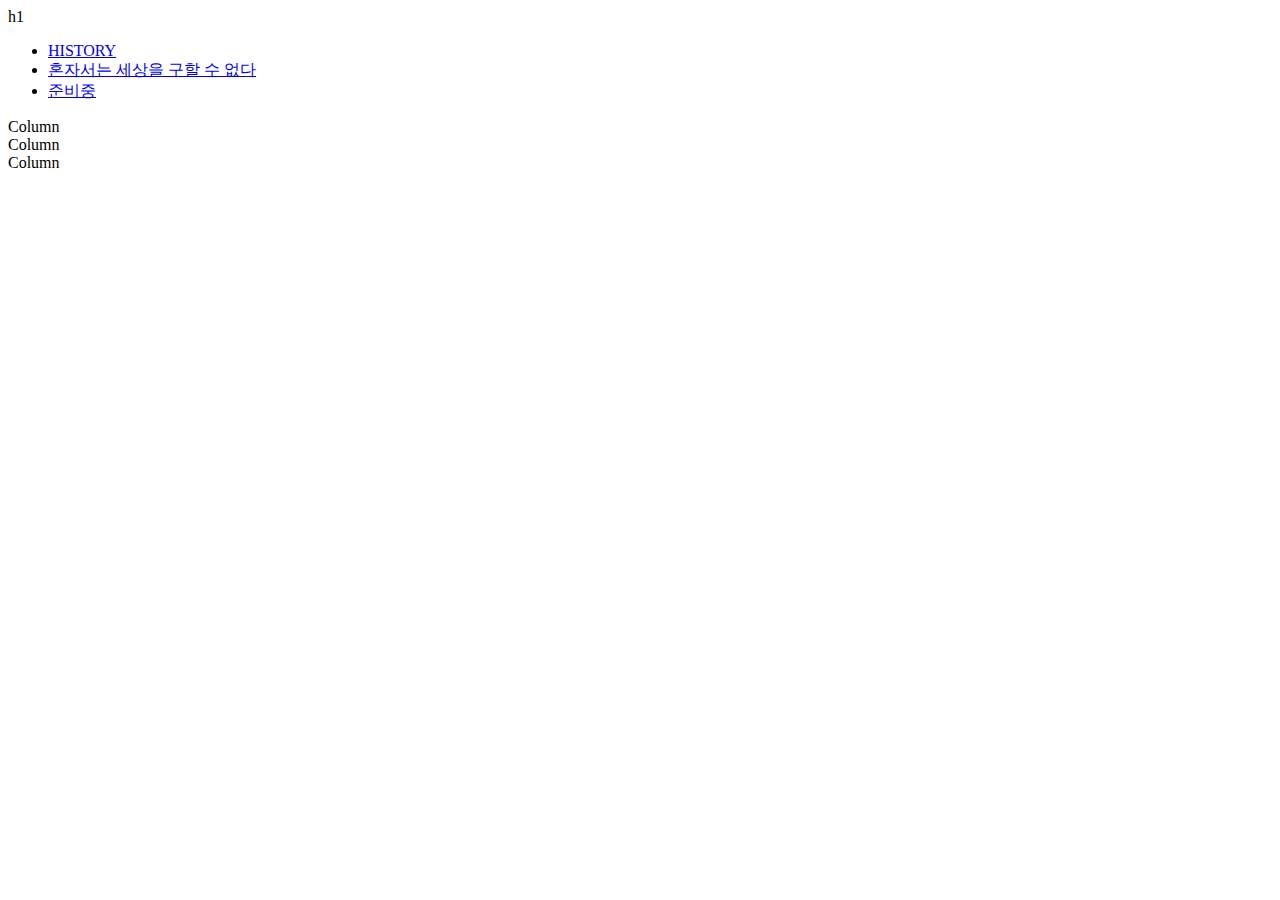
<file: index.html>
<!DOCTYPE html>
<html lang="en">
<head>
    <meta charset="UTF-8">
    <meta name="viewport" content="width=device-width, initial-scale=1.0">
    <title>Document</title>
</head>
<body class=".bg-white">
    <link href="https://cdn.jsdelivr.net/npm/bootstrap@5.3.2/dist/css/bootstrap.min.css" rel="stylesheet" integrity="sha384-T3c6CoIi6uLrA9TneNEoa7RxnatzjcDSCmG1MXxSR1GAsXEV/Dwwykc2MPK8M2HN" crossorigin="anonymous">
    <script src="https://cdn.jsdelivr.net/npm/bootstrap@5.3.2/dist/js/bootstrap.bundle.min.js" integrity="sha384-C6RzsynM9kWDrMNeT87bh95OGNyZPhcTNXj1NW7RuBCsyN/o0jlpcV8Qyq46cDfL" crossorigin="anonymous"></script>

    h1
    <ul class="nav nav-underline">
        <li class="nav-item">
            <a class="nav-link " aria-current="page" href="#">HISTORY</a>
        </li>
        <li class="nav-item">
            <a class="nav-link " aria-current="page" href="cantsave.html">혼자서는 세상을 구할 수 없다</a>
        </li>
        <li class="nav-item">
            <a class="nav-link disabled" aria-current="page" href="#">준비중</a>
        </li>


        <!-- <li class="nav-item">
            <a class="nav-link" href="#">Link</a>
        </li>
        <li class="nav-item">
            <a class="nav-link" href="#">Link</a>
        </li>
        <li class="nav-item">
            <a class="nav-link disabled" aria-disabled="true">Disabled</a>
        </li> -->
    </ul>
    <div class="container text-center">
        <div class="row">
            <div class="col">
                Column
            </div>
            <div class="col">
                Column
            </div>
            <div class="col">
                Column
            </div>
        </div>
    </div>
</body>
</html>
</file>
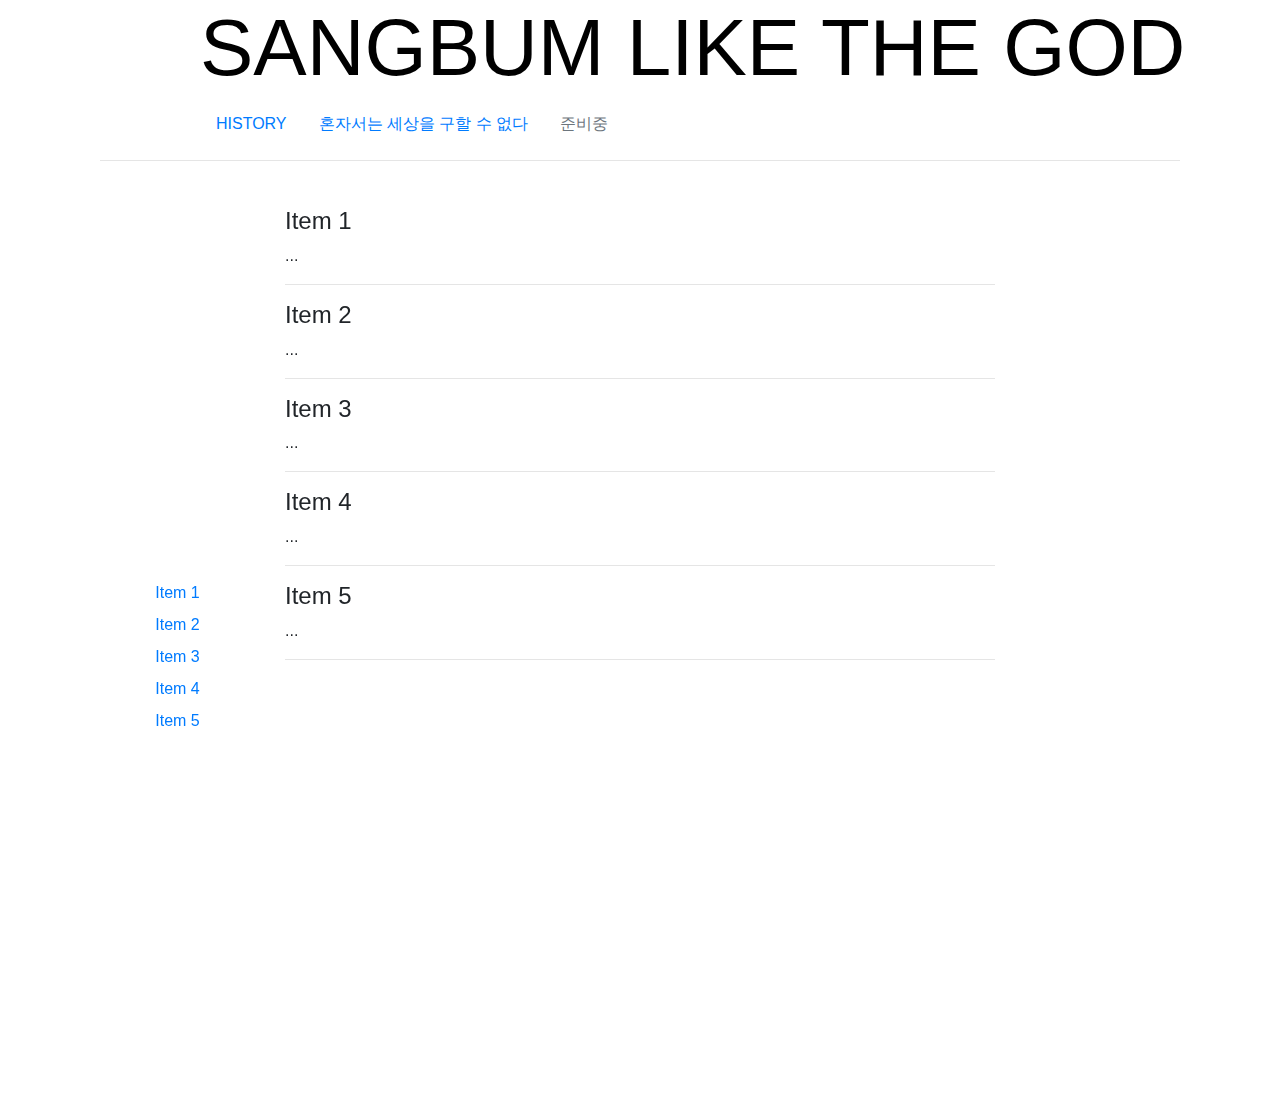
<file: cantsave.html>
<!DOCTYPE html>
<html lang="en">

<head>
    <meta charset="UTF-8">
    <meta name="viewport" content="width=device-width, initial-scale=1.0">
    <title>Document</title>
    <link rel="stylesheet" href="https://cdn.jsdelivr.net/npm/bootstrap@4.4.1/dist/css/bootstrap.min.css" integrity="sha384-Vkoo8x4CGsO3+Hhxv8T/Q5PaXtkKtu6ug5TOeNV6gBiFeWPGFN9MuhOf23Q9Ifjh" crossorigin="anonymous">
    <link rel="stylesheet" href="./asset/css/int2.css">
        <style>
            .sticky-container {
                position: sticky;
                top: 0;
                display: flex;
                flex-direction: column;
                align-items: center;
                justify-content: center;
                height: 100vh;
            }
            #simple-list-example a:hover {
            background-color: #8a2be2 !important;  /* 연한 보라색으로 변경하세요. */
            color: #fff !important; /* 글자 색을 변경하여 가독성을 유지하세요. */
            }
            .headers h1{
                color: black;
                /* background-color: #ccc; 부모 요소의 배경색을 설정 */
                /* color: white; */
                font-size: 80px;
                white-space: nowrap;
                text-align: center;
            }
/*  
            .headers h1, .headers ul, .headers li, .headers a {
                background-color: #ccc; 
                text-align: center;
            } */
        </style>
</head>

<body class="">
    <script src="https://cdn.jsdelivr.net/npm/bootstrap@5.3.2/dist/js/bootstrap.bundle.min.js"
        integrity="sha384-C6RzsynM9kWDrMNeT87bh95OGNyZPhcTNXj1NW7RuBCsyN/o0jlpcV8Qyq46cDfL"
        crossorigin="anonymous"></script>


    <div class="headers">
    <h1>SANGBUM LIKE THE GOD</h1>
    <ul class="nav nav-underline" >
        <li class="nav-item">
            <a class="nav-link " aria-current="page" href="#">HISTORY</a>
        </li>
        <li class="nav-item bg-body-tertiary">
            <a class="nav-link active" aria-current="page" href="#">혼자서는 세상을 구할 수 없다</a>
        </li>
        <li class="nav-item bg-body-tertiary">
            <a class="nav-link disabled" aria-current="page" href="#">준비중</a>
        </li>
    </ul></div>
    <hr>
    

    <div class ='content'>
        <div class="row marginst">
            <div class="col-2">
                <div id="simple-list-example" class="d-flex flex-column gap-2 simple-list-example-scrollspy text-center sticky-container">
                    <a class="p-1 rounded" href="#simple-list-item-1">Item 1</a>
                    <a class="p-1 rounded" href="#simple-list-item-2">Item 2</a>
                    <a class="p-1 rounded" href="#simple-list-item-3">Item 3</a>
                    <a class="p-1 rounded" href="#simple-list-item-4">Item 4</a>
                    <a class="p-1 rounded" href="#simple-list-item-5">Item 5</a>
                </div>
            </div>
            <div class="col-8">
                <div data-bs-spy="scroll" data-bs-target="#simple-list-example" data-bs-offset="0" data-bs-smooth-scroll="true"
                    class="scrollspy-example" tabindex="0">
                    <h4 id="simple-list-item-1">Item 1</h4>
                    <p>...</p>
                    <hr>
                    <h4 id="simple-list-item-2">Item 2</h4>
                    <p>...</p>
                    <hr>
                    <h4 id="simple-list-item-3">Item 3</h4>
                    <p>...</p>
                    <hr>
                    <h4 id="simple-list-item-4">Item 4</h4>
                    <p>...</p>
                    <hr>
                    <h4 id="simple-list-item-5">Item 5</h4>
                    <p>...</p>
                    <hr>
                </div>
            </div>
        </div>
    </div>
</body>

</html>
</file>
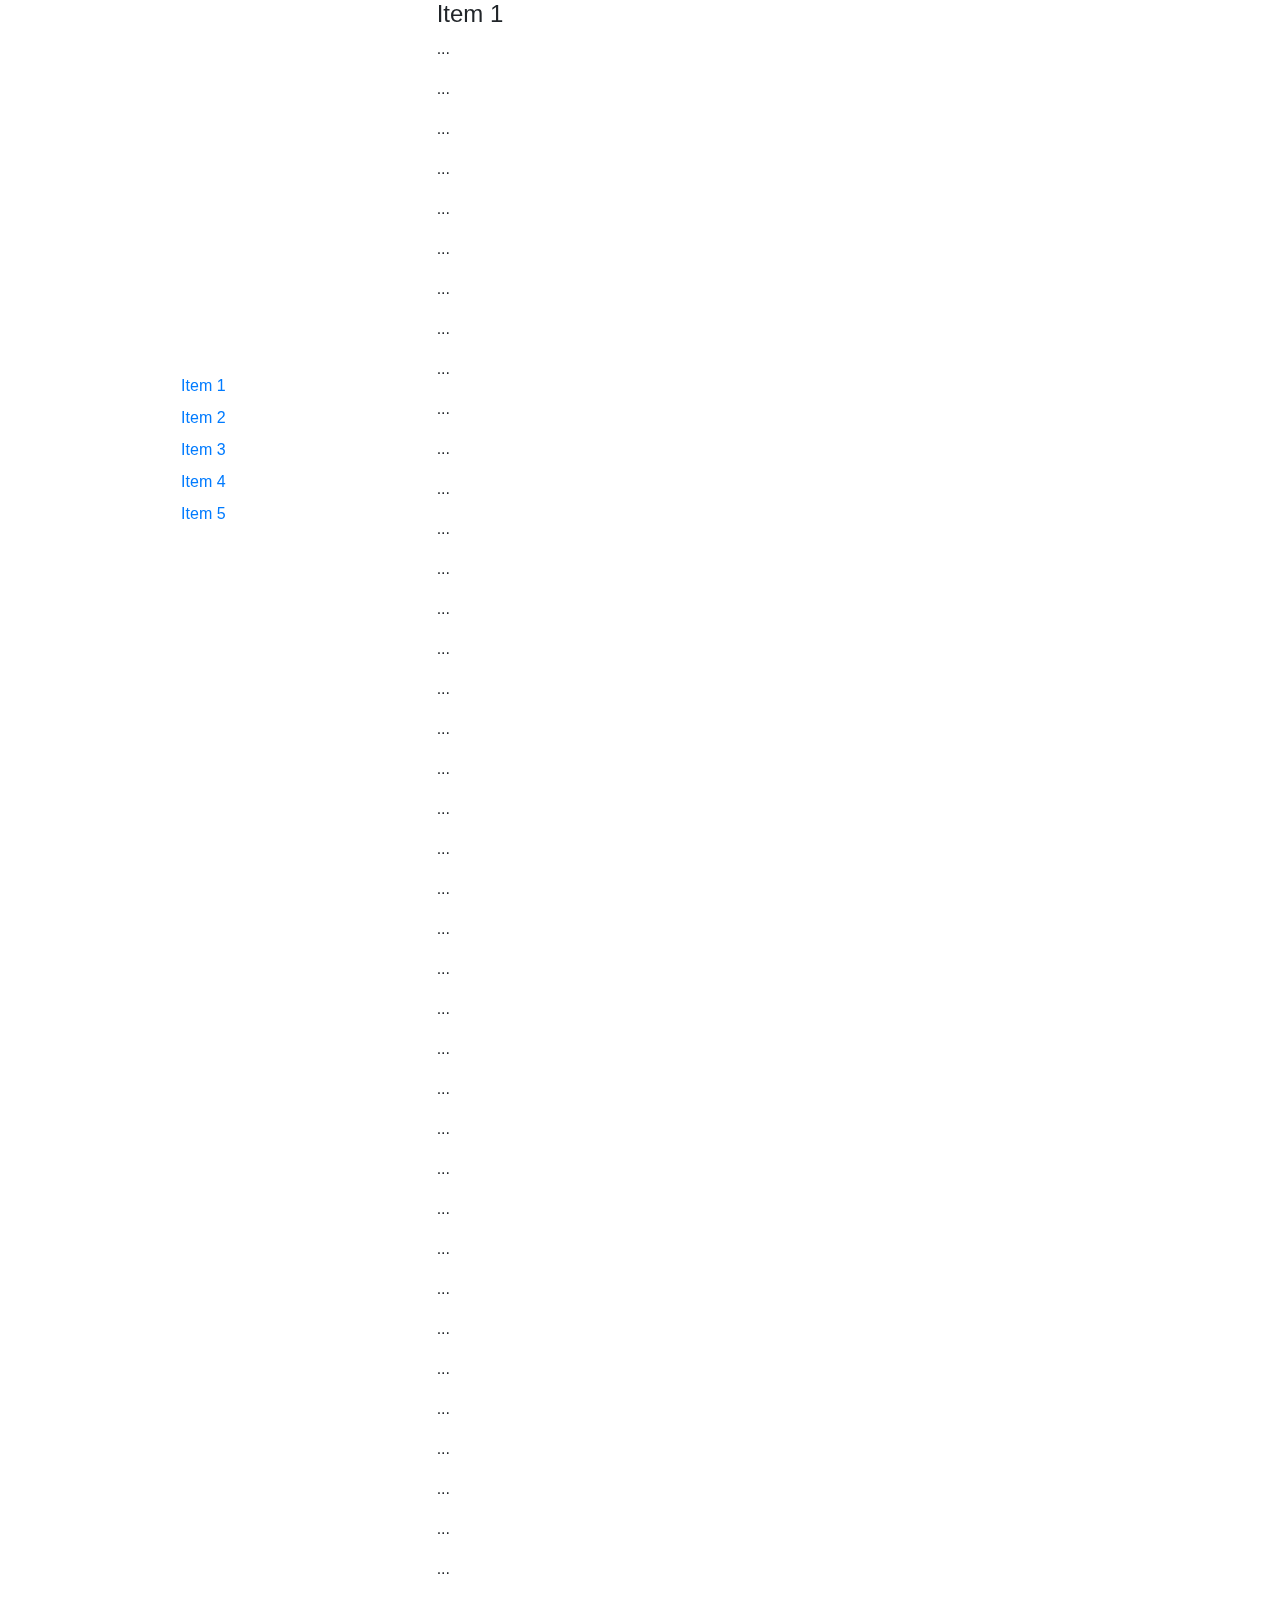
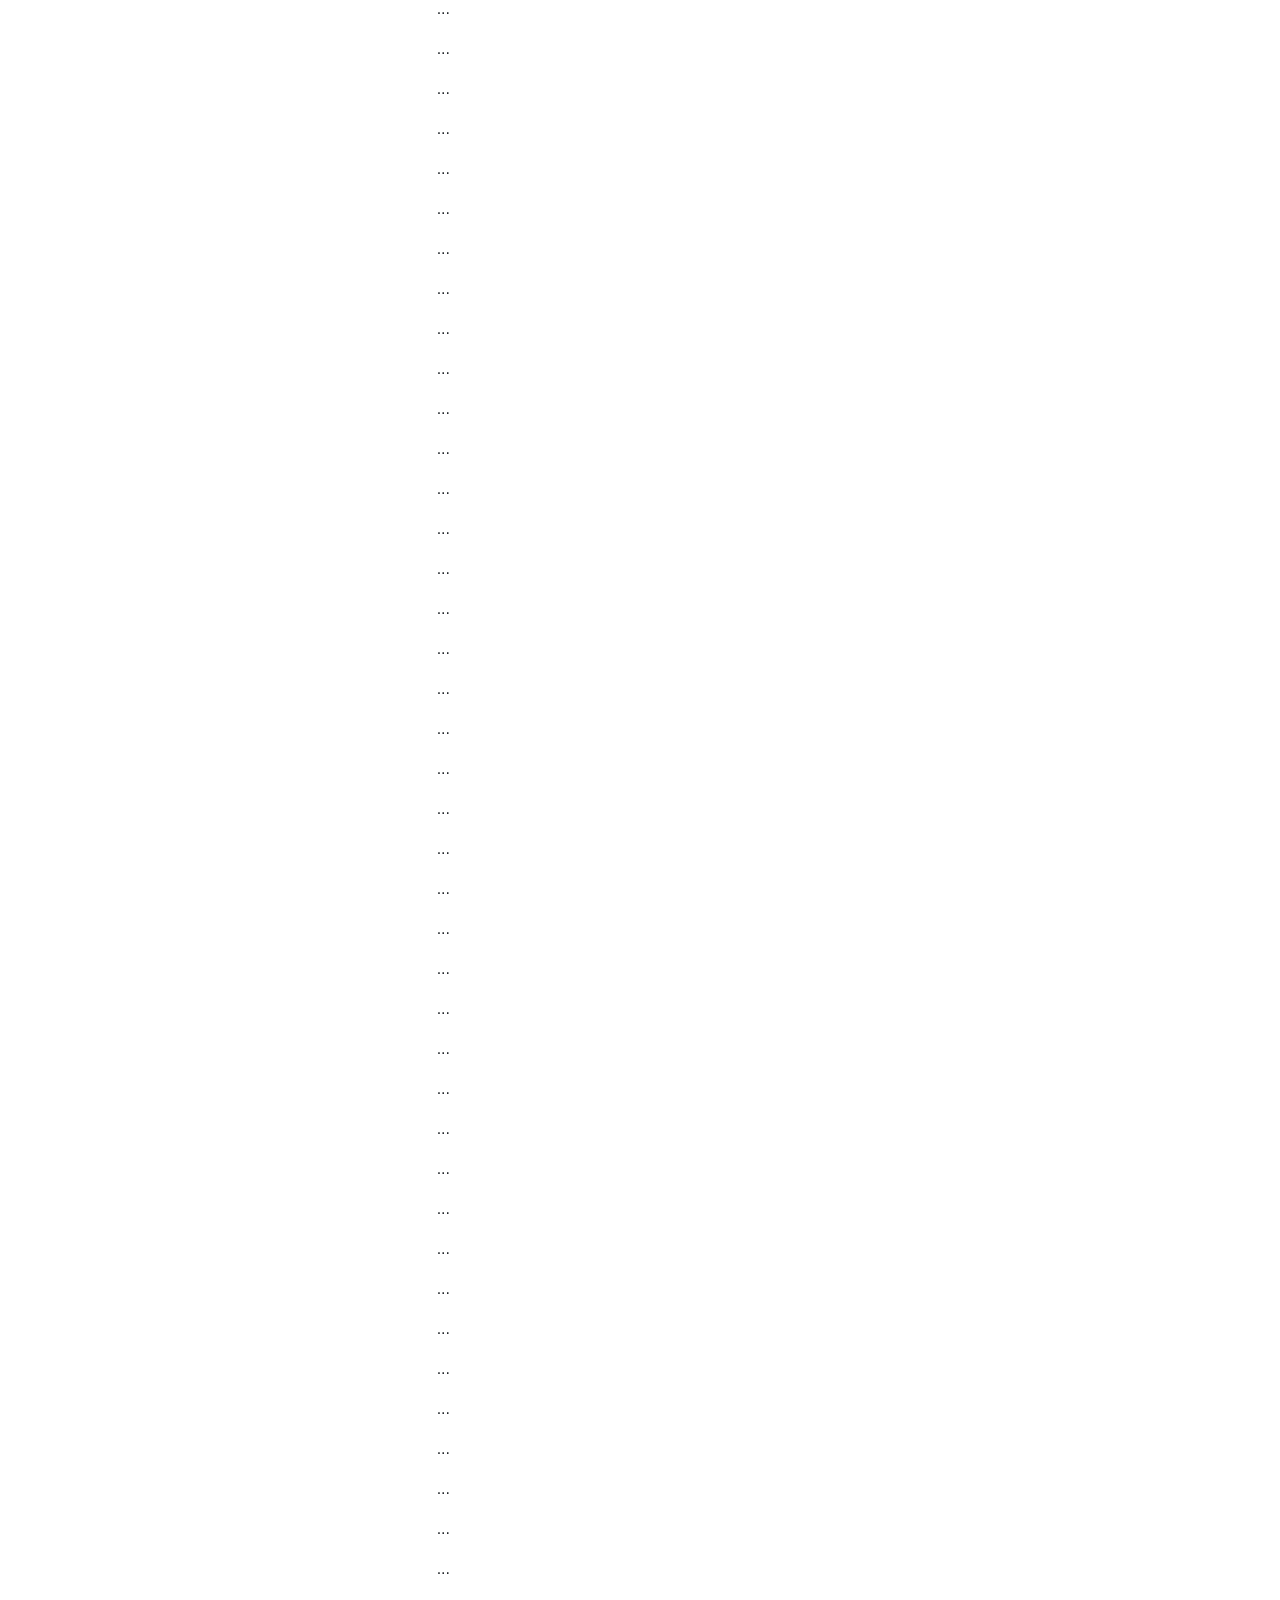
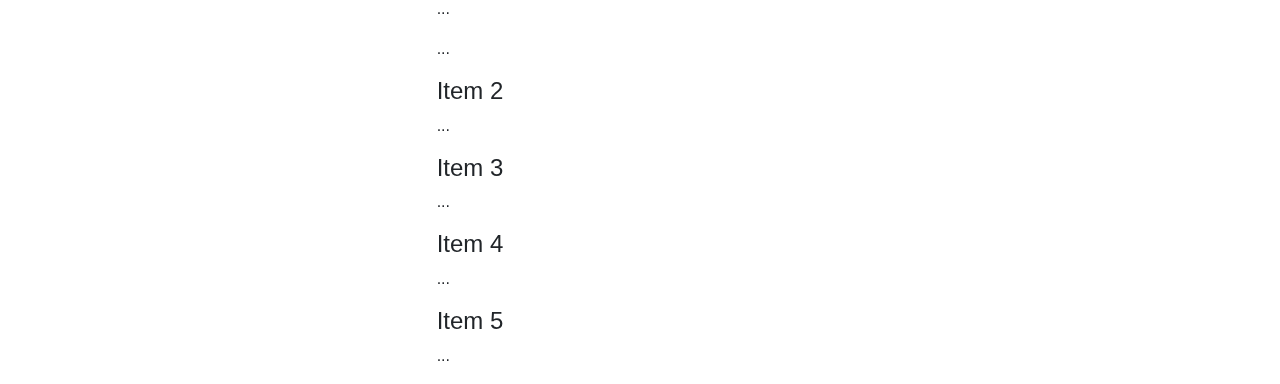
<file: test.html>
<!DOCTYPE html>
<html lang="en">
<head>
    <meta charset="UTF-8">
    <meta name="viewport" content="width=device-width, initial-scale=1.0">
    <link rel="stylesheet" href="https://cdn.jsdelivr.net/npm/bootstrap@4.4.1/dist/css/bootstrap.min.css"
        integrity="sha384-Vkoo8x4CGsO3+Hhxv8T/Q5PaXtkKtu6ug5TOeNV6gBiFeWPGFN9MuhOf23Q9Ifjh" crossorigin="anonymous">
    <!-- <link rel="stylesheet" href="./asset/css/int2.css"> -->

    <title>Document</title>
    <style>
        .sticky-container {
            position: sticky;
            top: 0;
            display: flex;
            flex-direction: column;
            align-items: center;
            justify-content: center;
            height: 100vh;
        }
        .simple-list-example a:hover {
            background-color: #8a2be2; /* 연한 보라색으로 변경하세요. */
            color: #fff; /* 글자 색을 변경하여 가독성을 유지하세요. */
        }
    </style>
</head>
<body >
    
<div class="row">
    <div class="col-4">
        <div id="simple-list-example" class="d-flex flex-column gap-2 simple-list-example-scrollspy text-center sticky-container">
            <a class="p-1 rounded" href="#simple-list-item-1">Item 1</a>
            <a class="p-1 rounded" href="#simple-list-item-2">Item 2</a>
            <a class="p-1 rounded" href="#simple-list-item-3">Item 3</a>
            <a class="p-1 rounded" href="#simple-list-item-4">Item 4</a>
            <a class="p-1 rounded" href="#simple-list-item-5">Item 5</a>
        </div>
    </div>
    <div class="col-8">
        <div data-bs-spy="scroll" data-bs-target="#simple-list-example" data-bs-offset="0" data-bs-smooth-scroll="true"
            class="scrollspy-example" tabindex="0">
            <h4 id="simple-list-item-1">Item 1</h4>

            <p>...</p>
            <p>...</p>
            <p>...</p>
            <p>...</p>
            <p>...</p>
            <p>...</p>
            <p>...</p>
            <p>...</p>
            <p>...</p>
            <p>...</p>
            <p>...</p>
            <p>...</p>
            <p>...</p>
            <p>...</p>
            <p>...</p>
            <p>...</p>
            <p>...</p>
            <p>...</p>
            <p>...</p>
            <p>...</p>
            <p>...</p>
            <p>...</p>
            <p>...</p>
            <p>...</p>
            <p>...</p>
            <p>...</p>
            <p>...</p>
            <p>...</p>
            <p>...</p>
            <p>...</p>
            <p>...</p>
            <p>...</p>
            <p>...</p>
            <p>...</p>
            <p>...</p>
            <p>...</p>
            <p>...</p>
            <p>...</p>
            <p>...</p>
            <p>...</p>
            <p>...</p>
            <p>...</p>
            <p>...</p>
            <p>...</p>
            <p>...</p>
            <p>...</p>
            <p>...</p>
            <p>...</p>
            <p>...</p>
            <p>...</p>
            <p>...</p>
            <p>...</p>
            <p>...</p>
            <p>...</p>
            <p>...</p>
            <p>...</p>
            <p>...</p>
            <p>...</p>
            <p>...</p>
            <p>...</p>
            <p>...</p>
            <p>...</p>
            <p>...</p>
            <p>...</p>
            <p>...</p>
            <p>...</p>
            <p>...</p>
            <p>...</p>
            <p>...</p>
            <p>...</p>
            <p>...</p>
            <p>...</p>
            <p>...</p>
            <p>...</p>
            <p>...</p>
            <p>...</p>
            <p>...</p>
            <p>...</p>
            <p>...</p>
            <p>...</p>
            <p>...</p>
            <h4 id="simple-list-item-2">Item 2</h4>
            <p>...</p>
            <h4 id="simple-list-item-3">Item 3</h4>
            <p>...</p>
            <h4 id="simple-list-item-4">Item 4</h4>
            <p>...</p>
            <h4 id="simple-list-item-5">Item 5</h4>
            <p>...</p>
        </div>
    </div>
</div>
</body>
</html>
</file>
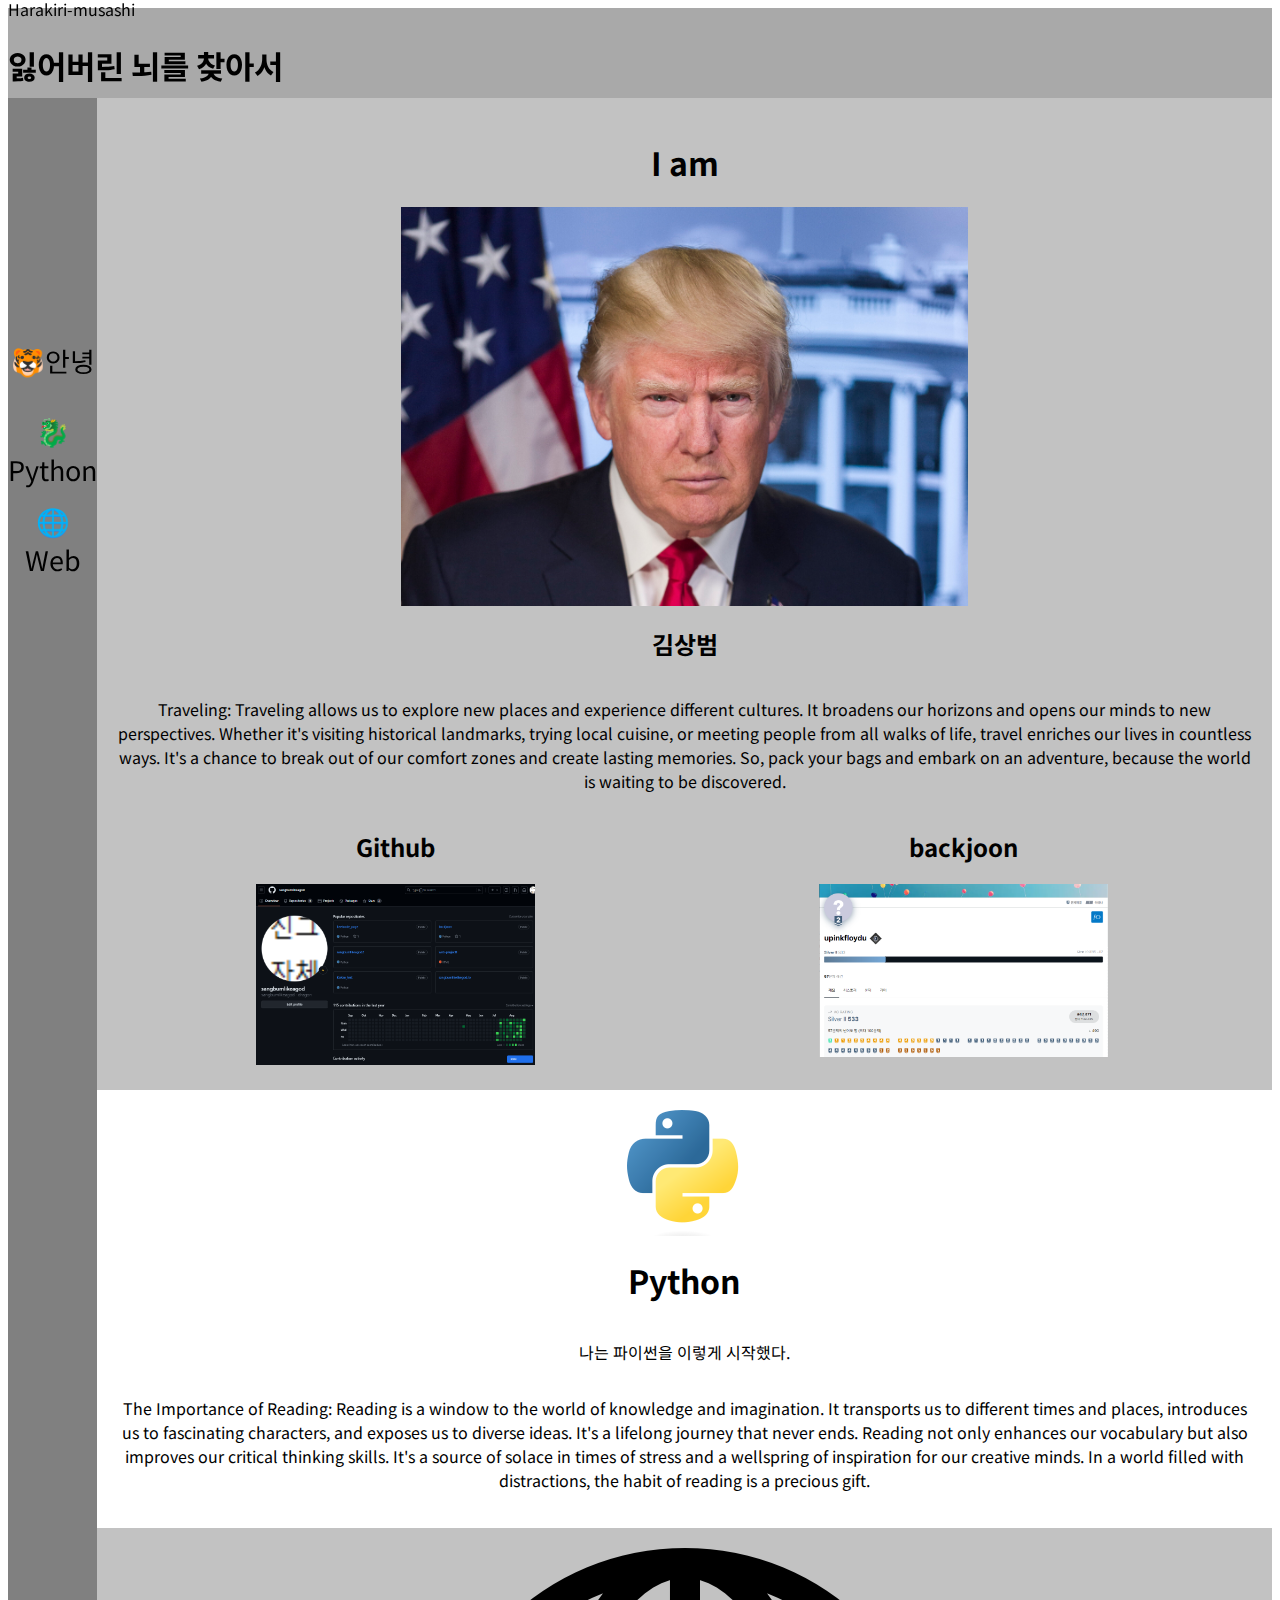
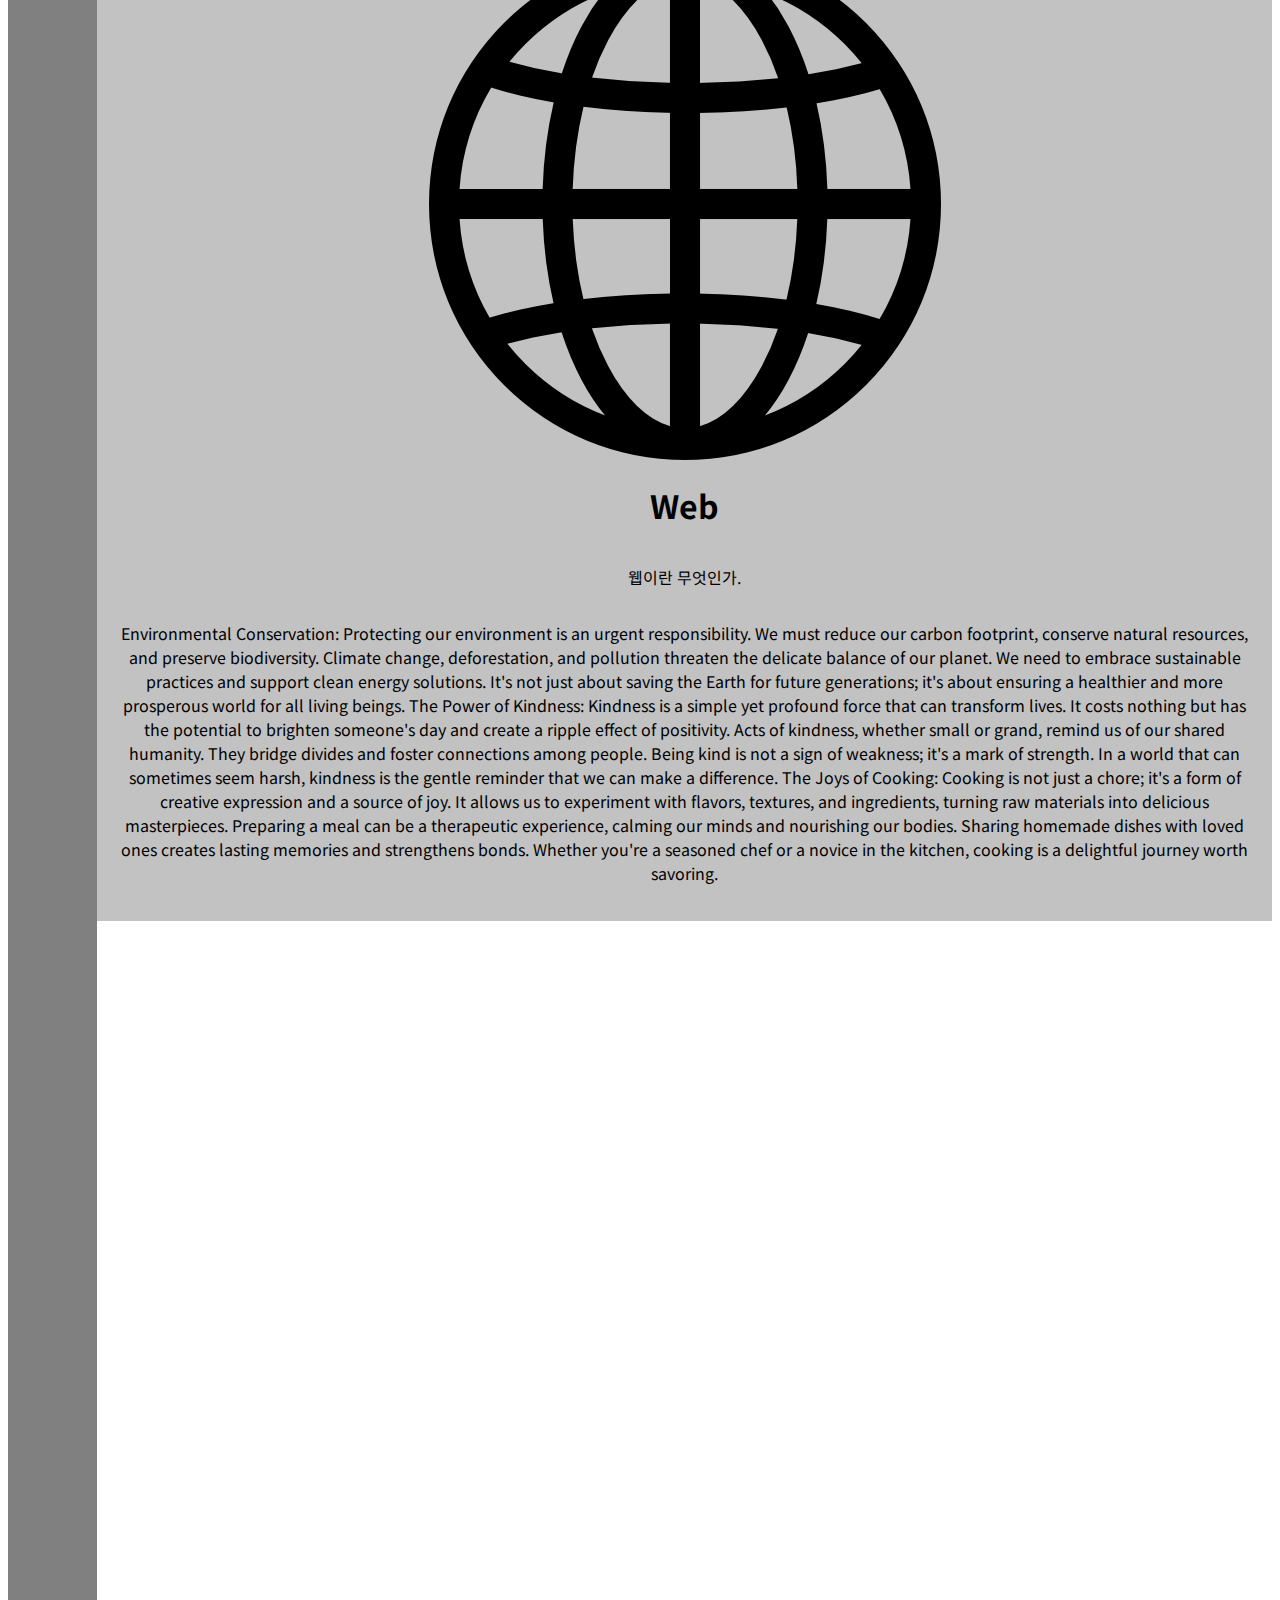
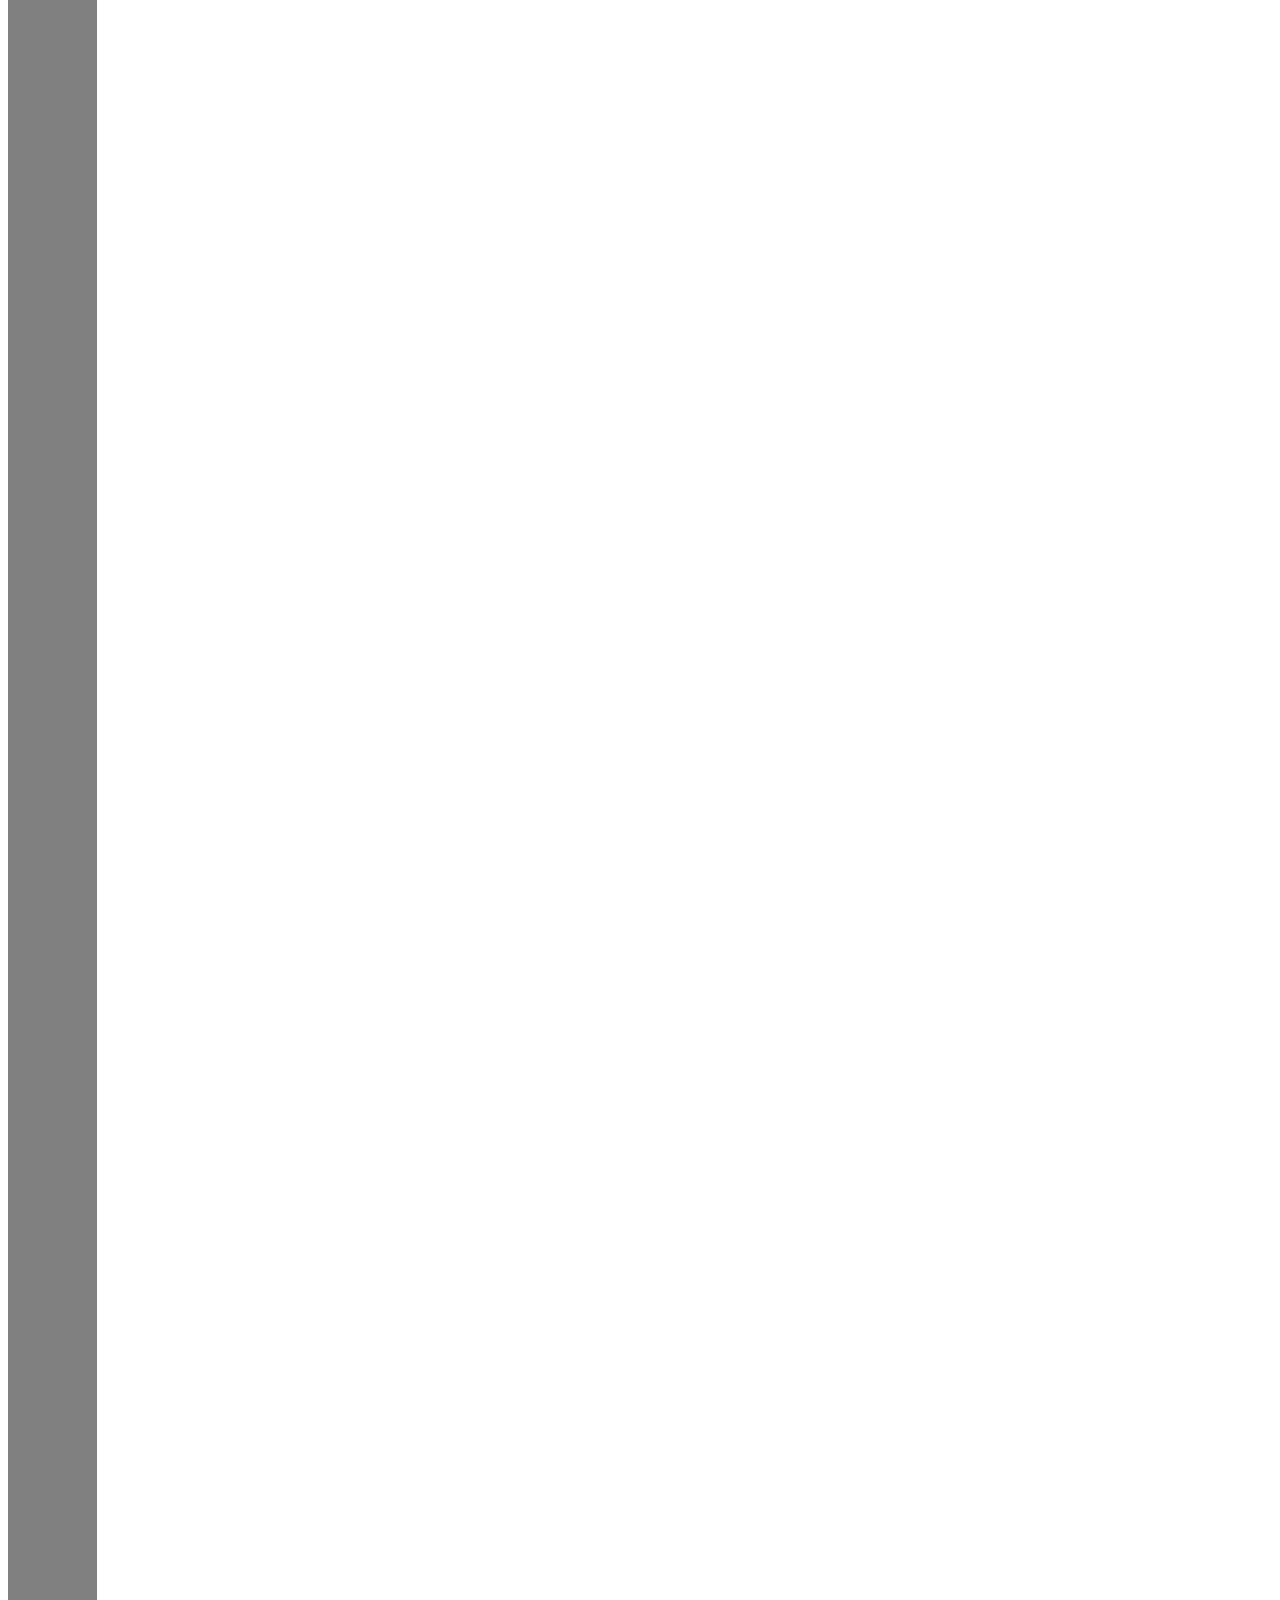
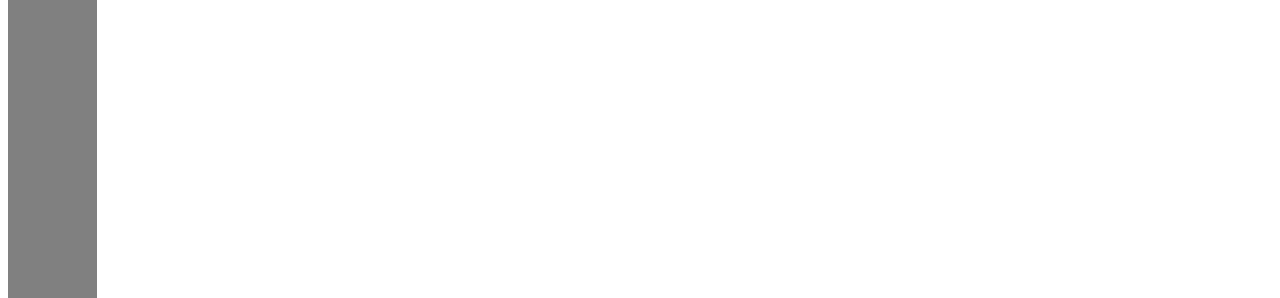
<file: IntroductionProject/int2.html>
<!DOCTYPE html>
<html lang="en">
<head>
    <meta charset="UTF-8">
    <meta name="viewport" content="width=device-width, initial-scale=1.0">
    <title>Document</title>
    <link href="https://cdn.jsdelivr.net/npm/bootstrap@5.3.1/dist/css/bootstrap.min.css" rel="stylesheet" integrity="sha384-4bw+/aepP/YC94hEpVNVgiZdgIC5+VKNBQNGCHeKRQN+PtmoHDEXuppvnDJzQIu9" crossorigin="anonymous">
    <link rel="stylesheet" href="./int2.css">
    <link href="https://fonts.googleapis.com/css2?family=Noto+Sans+KR:wght@500&display=swap" rel="stylesheet">

</head>
<body>
    <script src="https://cdn.jsdelivr.net/npm/bootstrap@5.3.1/dist/js/bootstrap.bundle.min.js" integrity="sha384-HwwvtgBNo3bZJJLYd8oVXjrBZt8cqVSpeBNS5n7C8IVInixGAoxmnlMuBnhbgrkm" crossorigin="anonymous"></script>

    <div class="fixed-top">Harakiri-musashi
        <h1>잃어버린 뇌를 찾아서</h1>
    </div>

    <div class='not-provided'>이 이하 사이즈의 브라우저에서는 지원하지 않습니다.</div>
    <div class="container text-center">
        <div class="row align-items-start">
          <div class="col left">
            <div class="sidebar">
                <ul id = "left_sidebar">
                    <!-- <a href="#Python" class="inside">안녕</a> -->
                    <li class="inside"><a href="#Intro" class="inside">🐯안녕</a></li>
                    <li class="inside"><a href="#Python" class="inside">🐉Python</a></li>
                    <li class="inside"><a href="#Web" class="inside">🌐Web</a></li>
                    <!-- <a href="#Python" class="inside">안녕</a>
                    <a href="#Python" class="inside">안녕</a>
                    <a href="#Python" class="inside">안녕</a> -->
                    <!-- <li>안녕</li>
                    <li>안녕</li>
                    <li>안녕</li> -->
                </ul>
            </div>
          </div>
          <div class="col right">
            <div id="Intro" class="box gray">
                <h1 >I am</h1>
                <img class = 'image' src = "./Trump.jpg" alt="Trump">
                <h2>김상범</h2>
                <p>Traveling:
                    Traveling allows us to explore new places and experience different cultures. It broadens our horizons and opens our minds to new perspectives. Whether it's visiting historical landmarks, trying local cuisine, or meeting people from all walks of life, travel enriches our lives in countless ways. It's a chance to break out of our comfort zones and create lasting memories. So, pack your bags and embark on an adventure, because the world is waiting to be discovered.
                </p>
                <div style="display: flex; justify-content: center;">
                    <div >
                        <h2>Github</h2>
                        <img class = 'image' src="./github.png" alt="github">
                    </div>
                    <div>
                        <h2>backjoon</h2>
                        <img class = 'image' src="./backjoon.png" alt="backjoon">

                    </div>
                </div>

            </div>
            <div id="Python" class="box white">
                <img class = 'image' src = "./python.png" alt="Python">
                <h1>Python</h1>
                <p>나는 파이썬을 이렇게 시작했다.</p>
                <p>The Importance of Reading:
                    Reading is a window to the world of knowledge and imagination. It transports us to different times and places, introduces us to fascinating characters, and exposes us to diverse ideas. It's a lifelong journey that never ends. Reading not only enhances our vocabulary but also improves our critical thinking skills. It's a source of solace in times of stress and a wellspring of inspiration for our creative minds. In a world filled with distractions, the habit of reading is a precious gift.</p>

            </div>
            <div id="Web" class="box gray">
                <img class = 'image' src = "./web.png" alt="web">
                <h1>Web</h1>
                <p>웹이란 무엇인가.</p>
                <p>Environmental Conservation:
                    Protecting our environment is an urgent responsibility. We must reduce our carbon footprint, conserve natural resources, and preserve biodiversity. Climate change, deforestation, and pollution threaten the delicate balance of our planet. We need to embrace sustainable practices and support clean energy solutions. It's not just about saving the Earth for future generations; it's about ensuring a healthier and more prosperous world for all living beings.
                    
                    The Power of Kindness:
                    Kindness is a simple yet profound force that can transform lives. It costs nothing but has the potential to brighten someone's day and create a ripple effect of positivity. Acts of kindness, whether small or grand, remind us of our shared humanity. They bridge divides and foster connections among people. Being kind is not a sign of weakness; it's a mark of strength. In a world that can sometimes seem harsh, kindness is the gentle reminder that we can make a difference.
                    
                    The Joys of Cooking:
                    Cooking is not just a chore; it's a form of creative expression and a source of joy. It allows us to experiment with flavors, textures, and ingredients, turning raw materials into delicious masterpieces. Preparing a meal can be a therapeutic experience, calming our minds and nourishing our bodies. Sharing homemade dishes with loved ones creates lasting memories and strengthens bonds. Whether you're a seasoned chef or a novice in the kitchen, cooking is a delightful journey worth savoring.</p>
            </div>
          </div>
        </div>
    </div>







</body>
</html>
</file>
<file: asset/css/int2.css>
*{
    font-family: 'Noto Sans KR', sans-serif;
}

body{
    /* height: 5000px; */
    margin-left: 100px;
    margin-right: 100px;   
    /* background-color: wheat;    */
}
.headers{
    margin-left: 100px;
}

.container{
    /* display: flex; */
    /* margin-top: 10; */
    /* margin-top: auto; */
    position: fixed;
    margin-right: auto;
    max-width: 100%;
    position: relative;
    margin-left: 100px;
    margin-right: 100px;
    height: inherit;
    /* overflow: hidden;  */
    z-index: 0;
}
.row{
    display: flex;
    height: inherit;
}
.left{
    /* overflow: scroll; */
    max-width: 20%;
    height: inherit;
    align-items: center;
    background-color: grey;
}

.fixed-top{
    display: flex;
    height: 10vh;
    justify-content: center;
    align-content: center;
    flex-direction: column;
    background-color: darkgrey;
    margin-bottom: auto;
    position: relative;

    top: 0; /* 화면 상단에 고정 */
    left: 0; /* 왼쪽에 고정 */
    z-index: 2;
}
.sidebar{
    justify-content: center;
    margin-right: auto;
    display: flex;
    position: sticky;
    /* height: 100vh; */
    top: 50%;
    transform: translateY(-50%);
    right: 300px;
    z-index: 3;

}
.inside{
    padding-left: 0%;
    color: black;
    text-decoration: none;
    height: 10lvh;
    text-align: center;
    display: flex;
    font-size: 3vh;
    justify-content: center; /* 수평 가운데 정렬 */
    align-items: center; /* 수직 가운데 정렬 */
    text-align: center; /* 텍스트 가운데 정렬 */
}
.inside:hover{
    color: white;
}
.inside:active{
    font-size: larger;
}
.inside:visited{
    font-size: large;
}
.right{
    padding: 0%;
}

.box{
    padding: 20px;
    display: flex;
    flex-direction: column;
    justify-content: center;
    align-items: center;
    text-align: center;
    /* height: 800px; */

}
.gray{
    background-color: rgb(194, 194, 194);
}
.white{

    background-color: white;
}
.image{
    
    max-width: 50%;

    
}
#left_sidebar{
    padding-left: 0%;
}

.not-provided {
    display: none;
    position: fixed;
    top: 50%;
    left: 50%;
    transform: translate(-50%, -50%);
  }

.marginst{
    /* margin-top: 100px;s */
    padding-top: 30px;
}

/* .img-thumbnail{
    background-image: '';
} */
@media (max-width: 800px) {

    .left{
        display: none;
    }

}


@media (max-width: 600px) {
    .container{
        display: none;
    }
    .sidebar{
        display: none;
    }
    .not-provided {
        display: block;
    }
}
</file>
<file: IntroductionProject/int2.css>
*{
    font-family: 'Noto Sans KR', sans-serif;
}

body{
    height: 5000px;
    /* display: flex;    */
}
.container{
    /* display: flex; */
    /* margin-top: 10; */
    /* margin-top: auto; */
    position: fixed;
    margin-right: auto;
    max-width: 100%;
    position: relative;
    margin-left: 0;
    margin-right: 0;
    height: inherit;
    /* overflow: hidden;  */
    z-index: 0;
}
.row{
    display: flex;
    height: inherit;
}
.left{
    /* overflow: scroll; */
    max-width: 20%;
    height: inherit;
    align-items: center;
    background-color: grey;
}

.fixed-top{
    display: flex;
    height: 10vh;
    justify-content: center;
    align-content: center;
    flex-direction: column;
    background-color: darkgrey;
    margin-bottom: auto;
    position: relative;

    top: 0; /* 화면 상단에 고정 */
    left: 0; /* 왼쪽에 고정 */
    z-index: 2;
}
.sidebar{
    justify-content: center;
    margin-right: auto;
    display: flex;
    position: sticky;
    /* height: 100vh; */
    top: 50%;
    transform: translateY(-50%);
    right: 300px;
    z-index: 3;

}
.inside{
    padding-left: 0%;
    color: black;
    text-decoration: none;
    height: 10lvh;
    text-align: center;
    display: flex;
    font-size: 3vh;
    justify-content: center; /* 수평 가운데 정렬 */
    align-items: center; /* 수직 가운데 정렬 */
    text-align: center; /* 텍스트 가운데 정렬 */
}
.inside:hover{
    color: white;
}
.inside:active{
    font-size: larger;
}
.inside:visited{
    font-size: large;
}
.right{
    padding: 0%;
}

.box{
    padding: 20px;
    display: flex;
    flex-direction: column;
    justify-content: center;
    align-items: center;
    text-align: center;
    /* height: 800px; */

}
.gray{
    background-color: rgb(194, 194, 194);
}
.white{

    background-color: white;
}
.image{
    
    max-width: 50%;

    
}
#left_sidebar{
    padding-left: 0%;
}


.not-provided {
    display: none;
    position: fixed;
    top: 50%;
    left: 50%;
    transform: translate(-50%, -50%);
  }


  
@media (max-width: 800px) {

    .left{
        display: none;
    }

}


@media (max-width: 600px) {
    .container{
        display: none;
    }
    .sidebar{
        display: none;
    }
    .not-provided {
        display: block;
    }
}
</file>
